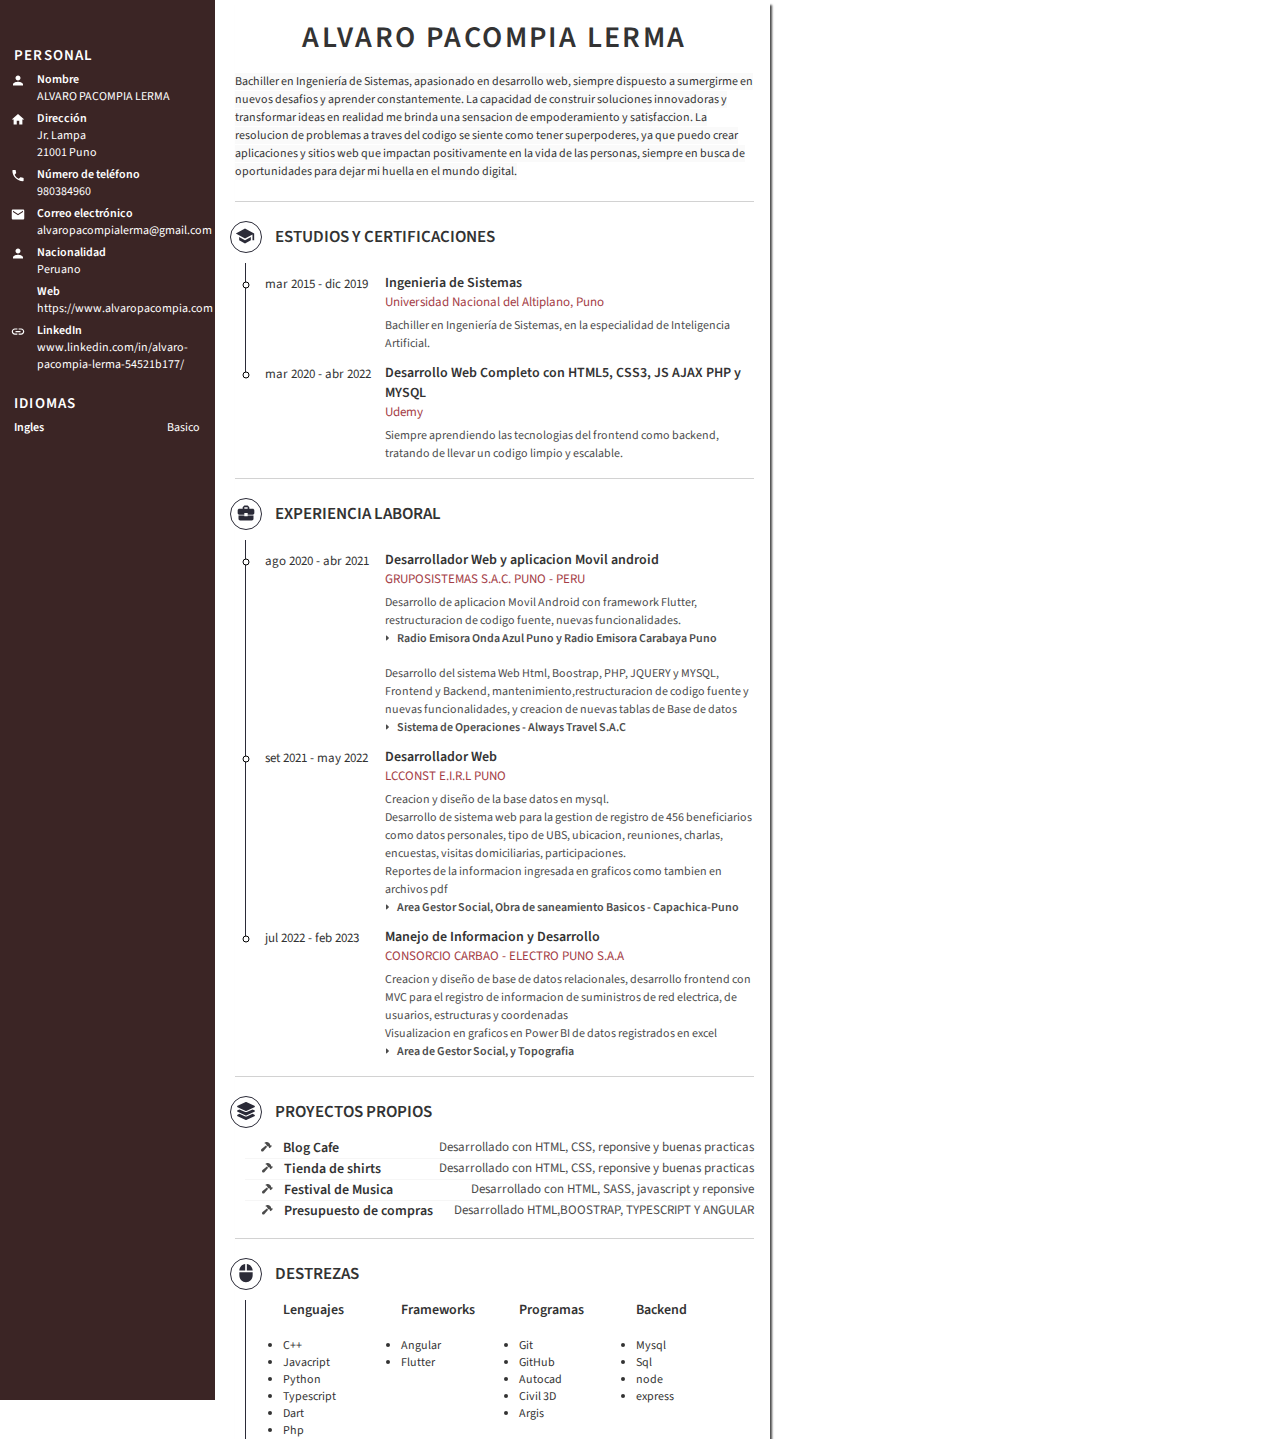
<file: index.html>
<!DOCTYPE html>
<html lang="es">

<head>
    <meta charset="UTF-8">
    <meta http-equiv="X-UA-Compatible" content="IE=edge">
    <meta name="viewport" content="width=device-width, initial-scale=1.0">
    <title>alvaro pacompia lerma</title>
    <meta http-equiv="Content-Type" content="text/html; charset=utf-8">
    <!-- fonts -->
    <link href="https://fonts.googleapis.com/css?family=Source+Sans+Pro:400,600,700" rel="stylesheet">
    <!-- ./fonts -->
    <link rel="stylesheet" href="estilos.css">
</head>

<body class="c--3f6592" style="overflow:x hidden !important;">


    

    
    <div class="sidebar--bg"></div>

    <aside class="sidebar">

        <!-- <div class="foto"> -->
        <!-- <img src="foto.jpg" alt="foto-cv"> -->
    <!-- </div> -->



        <!-- hola como estas -->
        <div class="sidebar--data">
            <h2 class="sidebar--title">
                <span>Personal</span>
            </h2>

            <ul class="sidebar--list">
                <li class="sidebar--item sidebar--item-personal">
                    <svg class="sidebar--item-icon" fill="#000000" height="24" viewBox="0 0 24 24" width="24"
                        xmlns="http://www.w3.org/2000/svg">
                        <path
                            d="M12 12c2.21 0 4-1.79 4-4s-1.79-4-4-4-4 1.79-4 4 1.79 4 4 4zm0 2c-2.67 0-8 1.34-8 4v2h16v-2c0-2.66-5.33-4-8-4z">
                        </path>
                        <path d="M0 0h24v24H0z" fill="none"></path>
                    </svg>
                    <span class="sidebar--label">Nombre</span><br>
                    ALVARO PACOMPIA LERMA
                </li>

                <li class="sidebar--item sidebar--item-personal">
                    <svg class="sidebar--item-icon" fill="#000000" height="24" viewBox="0 0 24 24" width="24"
                        xmlns="http://www.w3.org/2000/svg">
                        <path d="M10 20v-6h4v6h5v-8h3L12 3 2 12h3v8z"></path>
                        <path d="M0 0h24v24H0z" fill="none"></path>
                    </svg>
                    <span class="sidebar--label">Dirección</span><br>
                    Jr. Lampa <br>
                    21001 Puno
                </li>


                <li class="sidebar--item sidebar--item-personal">
                    <svg class="sidebar--item-icon" fill="#000000" height="24" viewBox="0 0 24 24" width="24"
                        xmlns="http://www.w3.org/2000/svg">
                        <path d="M0 0h24v24H0z" fill="none"></path>
                        <path
                            d="M6.62 10.79c1.44 2.83 3.76 5.14 6.59 6.59l2.2-2.2c.27-.27.67-.36 1.02-.24 1.12.37 2.33.57 3.57.57.55 0 1 .45 1 1V20c0 .55-.45 1-1 1-9.39 0-17-7.61-17-17 0-.55.45-1 1-1h3.5c.55 0 1 .45 1 1 0 1.25.2 2.45.57 3.57.11.35.03.74-.25 1.02l-2.2 2.2z">
                        </path>
                    </svg>
                    <span class="sidebar--label">Número de teléfono</span><br>
                    980384960
                </li>



                <li class="sidebar--item sidebar--item-personal">
                    <svg class="sidebar--item-icon" fill="#000000" height="24" viewBox="0 0 24 24" width="24"
                        xmlns="http://www.w3.org/2000/svg">
                        <path
                            d="M20 4H4c-1.1 0-1.99.9-1.99 2L2 18c0 1.1.9 2 2 2h16c1.1 0 2-.9 2-2V6c0-1.1-.9-2-2-2zm0 4l-8 5-8-5V6l8 5 8-5v2z">
                        </path>
                        <path d="M0 0h24v24H0z" fill="none"></path>
                    </svg>
                    <span class="sidebar--label">Correo electrónico</span><br>
                    alvaropacompialerma@gmail.com
                </li>



               

                <li class="sidebar--item sidebar--item-personal">
                    <svg class="sidebar--item-icon" fill="#000000" height="24" viewBox="0 0 24 24" width="24"
                        xmlns="http://www.w3.org/2000/svg">
                        <path
                            d="M12 12c2.21 0 4-1.79 4-4s-1.79-4-4-4-4 1.79-4 4 1.79 4 4 4zm0 2c-2.67 0-8 1.34-8 4v2h16v-2c0-2.66-5.33-4-8-4z">
                        </path>
                        <path d="M0 0h24v24H0z" fill="none"></path>
                    </svg>
                    <span class="sidebar--label">Nacionalidad</span><br>
                    Peruano
                </li>


                <li class="sidebar--item sidebar--item-personal">


                    <span class="sidebar--label">Web</span><br>
                    <a class="link" href="https://www.alvaropacompia.com"> https://www.alvaropacompia.com</a>
                   
                </li>


                <li class="sidebar--item sidebar--item-personal">
                    <svg class="sidebar--item-icon" fill="#000000" height="24" viewBox="0 0 24 24" width="24"
                        xmlns="http://www.w3.org/2000/svg">
                        <path d="M0 0h24v24H0z" fill="none"></path>
                        <path
                            d="M3.9 12c0-1.71 1.39-3.1 3.1-3.1h4V7H7c-2.76 0-5 2.24-5 5s2.24 5 5 5h4v-1.9H7c-1.71 0-3.1-1.39-3.1-3.1zM8 13h8v-2H8v2zm9-6h-4v1.9h4c1.71 0 3.1 1.39 3.1 3.1s-1.39 3.1-3.1 3.1h-4V17h4c2.76 0 5-2.24 5-5s-2.24-5-5-5z">
                        </path>
                    </svg>
                    <span class="sidebar--label">LinkedIn</span><br>
                    <a  class="link" href="https://www.linkedin.com/in/alvaro-pacompia-lerma-54521b177/">www.linkedin.com/in/alvaro-pacompia-lerma-54521b177/</a>
                    
                </li>

            </ul>

        </div>



























        <div class="sidebar--data">
            <h2 class="sidebar--title">
                <span>Idiomas</span>
            </h2>

            <ul class="sidebar--list">
                <li class="sidebar--item">
                    <span class="sidebar--label">Ingles</span>
                    <span class="sidebar--item-align-right"> Basico </span>
                </li>



            </ul>

        </div>
<BR></BR>
        <!-- <div class="sidebar--data">
            <h2 class="sidebar--title">
                <span>HABILIDADES BLANDAS</span>
            </h2>

            <ul class="sidebar--list">
                <li class="sidebar--item">
                    <span class="sidebar--label">Trabajo en Equipo</span>
                 
                </li>
                <li class="sidebar--item">
                    <span class="sidebar--label">Empatico</span>
                 
                </li>

                <li class="sidebar--item">
                    <span class="sidebar--label">Responsable</span>
                 
                </li>
                <li class="sidebar--item">
                    <span class="sidebar--label">Autodidacta</span>
                 
                </li>




            </ul>

        </div> -->


    </aside>

    <section class="sections">

        <div class="section--name" style="text-align: center;">
            <h1>ALVARO PACOMPIA LERMA</h1>
        </div>




        <div class="section">



            <div class="section section--summary">
                <div class="section--content">
                    <p><span style="color: rgb(51, 51, 51); background-color: rgb(250, 250, 250); text-align: center;">
                            Bachiller en Ingeniería de Sistemas, apasionado en desarrollo web, siempre dispuesto a
                            sumergirme en nuevos desafios y aprender constantemente. La capacidad de construir
                            soluciones innovadoras y transformar ideas en realidad me brinda una sensacion de
                            empoderamiento y satisfaccion. La resolucion de problemas a traves del codigo se siente como
                            tener superpoderes, ya que puedo crear aplicaciones y sitios web que impactan positivamente
                            en la vida de las personas, siempre en busca de oportunidades para dejar mi huella en el
                            mundo digital. </span></p>
                </div>
            </div>

        </div>

        <div class="section">
            <div class="section--title">
                <h2>
                    <i class="section--title-icon education">
                        <svg height="24" viewBox="0 0 24 24" width="24" xmlns="http://www.w3.org/2000/svg">
                            <path d="M0 0h24v24H0z" fill="none"></path>
                            <path d="M5 13.18v4L12 21l7-3.82v-4L12 17l-7-3.82zM12 3L1 9l11 6 9-4.91V17h2V9L12 3z">
                            </path>
                        </svg>
                    </i>

                    Estudios y certificaciones

                </h2>
            </div>

            <div class="section--time-line-overlay"></div>

            <ol class="section--list">


                <li class="section--item">
                    <div class="section--time-line">
                        <svg class="section--time-line-dot">
                            <circle cx="4" cy="4" r="3" stroke="black" stroke-width="1" fill="white"></circle>
                        </svg>
                    </div>
                    <div class="section--time-line-hide-overlay"></div>
                    <div class="section--heading-group">
                        <div class="section--date">
                            mar 2015 - dic 2019
                        </div>
                        <div class="section--heading">
                            <h3>Ingenieria de Sistemas</h3>
                        </div>
                        <div class="section--sub-heading">
                            Universidad Nacional del Altiplano, Puno </div>
                    </div>
                    <div class="section--content">
                        <p>Bachiller en Ingeniería de Sistemas, en la especialidad de Inteligencia Artificial.</p>
                    </div>
                </li>


                <li class="section--item">
                    <div class="section--time-line">
                        <svg class="section--time-line-dot">
                            <circle cx="4" cy="4" r="3" stroke="black" stroke-width="1" fill="white"></circle>
                        </svg>
                    </div>
                    <div class="section--time-line-hide-overlay"></div>
                    <div class="section--heading-group">
                        <div class="section--date">
                            mar 2020 - abr 2022
                        </div>
                        <div class="section--heading">
                            <h3>Desarrollo Web Completo con HTML5, CSS3, JS AJAX PHP y MYSQL</h3>
                        </div>
                        <div class="section--sub-heading">
                            Udemy </div>
                    </div>
                    <div class="section--content">
                        <p>Siempre aprendiendo las tecnologias del frontend como backend, tratando de llevar un codigo
                            limpio y escalable.</p>
                    </div>
                </li>

            </ol>
        </div>










        <div class="section">

            <div class="section--title">
                <h2>
                    <i class="section--title-icon work">
                        <svg fill="#000000" height="24" viewBox="0 0 24 24" width="24"
                            xmlns="http://www.w3.org/2000/svg">
                            <path d="M0 0h24v24H0zm10 5h4v2h-4zm0 0h4v2h-4z" fill="none"></path>
                            <path
                                d="M10 16v-1H3.01L3 19c0 1.11.89 2 2 2h14c1.11 0 2-.89 2-2v-4h-7v1h-4zm10-9h-4.01V5l-2-2h-4l-2 2v2H4c-1.1 0-2 .9-2 2v3c0 1.11.89 2 2 2h6v-2h4v2h6c1.1 0 2-.9 2-2V9c0-1.1-.9-2-2-2zm-6 0h-4V5h4v2z">
                            </path>
                        </svg>
                    </i>

                    Experiencia laboral

                </h2>
            </div>

            <div class="section--time-line-overlay"></div>

            <ol class="section--list">
                <li class="section--item">
                    <div class="section--time-line">
                        <svg class="section--time-line-dot">
                            <circle cx="4" cy="4" r="3" stroke="black" stroke-width="1" fill="white"></circle>
                        </svg>
                    </div>
                    <div class="section--time-line-hide-overlay"></div>
                    <div class="section--heading-group">
                        <div class="section--date">ago 2020 - abr 2021</div>
                        <div class="section--heading">
                            <h3>Desarrollador Web y aplicacion Movil android</h3>
                        </div>
                        <div class="section--sub-heading">
                            GRUPOSISTEMAS S.A.C. PUNO - PERU </div>
                    </div>
                    <div class="section--content">
                        <p>Desarrollo de aplicacion Movil Android con framework Flutter, 
                            restructuracion de codigo fuente,
                            nuevas funcionalidades. </p>
                        <p class="area"><svg xmlns="http://www.w3.org/2000/svg " class="ic" height="0.5rem" viewBox="0 0 256 512"><!--! Font Awesome Free 6.4.0 by @fontawesome - https://fontawesome.com License - https://fontawesome.com/license (Commercial License) Copyright 2023 Fonticons, Inc. --><path d="M246.6 278.6c12.5-12.5 12.5-32.8 0-45.3l-128-128c-9.2-9.2-22.9-11.9-34.9-6.9s-19.8 16.6-19.8 29.6l0 256c0 12.9 7.8 24.6 19.8 29.6s25.7 2.2 34.9-6.9l128-128z"/></svg>Radio Emisora Onda Azul Puno y Radio Emisora Carabaya Puno</p>
                        <br>
                        <p>Desarrollo del sistema Web Html, Boostrap, PHP, JQUERY y MYSQL, Frontend y Backend, mantenimiento,restructuracion de codigo
                            fuente y nuevas funcionalidades, y creacion de nuevas tablas de Base de datos </p>
                        <p class="area"><svg xmlns="http://www.w3.org/2000/svg " class="ic" height="0.5rem" viewBox="0 0 256 512"><!--! Font Awesome Free 6.4.0 by @fontawesome - https://fontawesome.com License - https://fontawesome.com/license (Commercial License) Copyright 2023 Fonticons, Inc. --><path d="M246.6 278.6c12.5-12.5 12.5-32.8 0-45.3l-128-128c-9.2-9.2-22.9-11.9-34.9-6.9s-19.8 16.6-19.8 29.6l0 256c0 12.9 7.8 24.6 19.8 29.6s25.7 2.2 34.9-6.9l128-128z"/></svg>Sistema de Operaciones - Always Travel S.A.C </p>
                    </div>
                </li>
                <li class="section--item">
                    <div class="section--time-line">
                        <svg class="section--time-line-dot">
                            <circle cx="4" cy="4" r="3" stroke="black" stroke-width="1" fill="white"></circle>
                        </svg>
                    </div>
                    <div class="section--time-line-hide-overlay"></div>
                    <div class="section--heading-group">
                        <div class="section--date">set 2021 - may 2022</div>
                        <div class="section--heading">
                            <h3>Desarrollador Web</h3>
                        </div>
                        <div class="section--sub-heading">
                            LCCONST E.I.R.L PUNO
                        </div>
                    </div>
                    <div class="section--content">
                        <p>Creacion y diseño de la base datos  en mysql.</p>
                        <p>Desarrollo de sistema web para la gestion de registro de 456 beneficiarios como datos personales, tipo de UBS, ubicacion, reuniones, charlas, encuestas, visitas domiciliarias, participaciones.</p>
                        <p>Reportes de la informacion ingresada en graficos como tambien en archivos pdf</p>
                        <p class="area"> <svg xmlns="http://www.w3.org/2000/svg " class="ic" height="0.5rem" viewBox="0 0 256 512"><!--! Font Awesome Free 6.4.0 by @fontawesome - https://fontawesome.com License - https://fontawesome.com/license (Commercial License) Copyright 2023 Fonticons, Inc. --><path d="M246.6 278.6c12.5-12.5 12.5-32.8 0-45.3l-128-128c-9.2-9.2-22.9-11.9-34.9-6.9s-19.8 16.6-19.8 29.6l0 256c0 12.9 7.8 24.6 19.8 29.6s25.7 2.2 34.9-6.9l128-128z"/></svg>Area Gestor Social, Obra de saneamiento Basicos - Capachica-Puno</p>
                    </div>
                </li>
                <li class="section--item">
                    <div class="section--time-line">
                        <svg class="section--time-line-dot">
                            <circle cx="4" cy="4" r="3" stroke="black" stroke-width="1" fill="white"></circle>
                        </svg>
                    </div>
                    <div class="section--time-line-hide-overlay"></div>
                    <div class="section--heading-group">
                        <div class="section--date">jul 2022 - feb 2023</div>
                        <div class="section--heading">
                            <h3>Manejo de Informacion y Desarrollo</h3>
                        </div>
                        <div class="section--sub-heading">
                            CONSORCIO CARBAO - ELECTRO PUNO S.A.A </div>
                    </div>
                    <div class="section--content">
                        <p>Creacion y diseño de base de datos relacionales, desarrollo frontend con MVC  para el registro de informacion de suministros de red electrica, de usuarios, estructuras y coordenadas </p>
                        <p>Visualizacion en graficos en Power BI de datos registrados en excel </p>
                        <p class="area"><svg xmlns="http://www.w3.org/2000/svg " class="ic" height="0.5rem" viewBox="0 0 256 512"><!--! Font Awesome Free 6.4.0 by @fontawesome - https://fontawesome.com License - https://fontawesome.com/license (Commercial License) Copyright 2023 Fonticons, Inc. --><path d="M246.6 278.6c12.5-12.5 12.5-32.8 0-45.3l-128-128c-9.2-9.2-22.9-11.9-34.9-6.9s-19.8 16.6-19.8 29.6l0 256c0 12.9 7.8 24.6 19.8 29.6s25.7 2.2 34.9-6.9l128-128z"/></svg>Area de Gestor Social, y Topografia</P>
                    </div>
                </li>
            </ol>
        </div>

        <div class="section">

            <div class="section--title">
                <h2>
                    <i class="section--title-icon work">
                        <svg xmlns="http://www.w3.org/2000/svg" height="1rem" viewBox="0 0 576 512"><!--! Font Awesome Free 6.4.0 by @fontawesome - https://fontawesome.com License - https://fontawesome.com/license (Commercial License) Copyright 2023 Fonticons, Inc. --><path d="M264.5 5.2c14.9-6.9 32.1-6.9 47 0l218.6 101c8.5 3.9 13.9 12.4 13.9 21.8s-5.4 17.9-13.9 21.8l-218.6 101c-14.9 6.9-32.1 6.9-47 0L45.9 149.8C37.4 145.8 32 137.3 32 128s5.4-17.9 13.9-21.8L264.5 5.2zM476.9 209.6l53.2 24.6c8.5 3.9 13.9 12.4 13.9 21.8s-5.4 17.9-13.9 21.8l-218.6 101c-14.9 6.9-32.1 6.9-47 0L45.9 277.8C37.4 273.8 32 265.3 32 256s5.4-17.9 13.9-21.8l53.2-24.6 152 70.2c23.4 10.8 50.4 10.8 73.8 0l152-70.2zm-152 198.2l152-70.2 53.2 24.6c8.5 3.9 13.9 12.4 13.9 21.8s-5.4 17.9-13.9 21.8l-218.6 101c-14.9 6.9-32.1 6.9-47 0L45.9 405.8C37.4 401.8 32 393.3 32 384s5.4-17.9 13.9-21.8l53.2-24.6 152 70.2c23.4 10.8 50.4 10.8 73.8 0z"/></svg>
                    </i>

                   PROYECTOS PROPIOS 

                </h2>
            </div>

            <!-- <div class="section--time-line-overlay"></div> -->

            <ol class="section--list">
            
                <li >
                    
                    <!-- <div class="section--time-line-hide-overlay"></div> -->
                    <div class="titlePropio">
                        
                        <div > 
                            
                            
                            <h3 >
                                <svg  class="ic" xmlns="http://www.w3.org/2000/svg" height="0.6rem" viewBox="0 0 576 512"><!--! Font Awesome Free 6.4.0 by @fontawesome - https://fontawesome.com License - https://fontawesome.com/license (Commercial License) Copyright 2023 Fonticons, Inc. --><path d="M413.5 237.5c-28.2 4.8-58.2-3.6-80-25.4l-38.1-38.1C280.4 159 272 138.8 272 117.6V105.5L192.3 62c-5.3-2.9-8.6-8.6-8.3-14.7s3.9-11.5 9.5-14l47.2-21C259.1 4.2 279 0 299.2 0h18.1c36.7 0 72 14 98.7 39.1l44.6 42c24.2 22.8 33.2 55.7 26.6 86L503 183l8-8c9.4-9.4 24.6-9.4 33.9 0l24 24c9.4 9.4 9.4 24.6 0 33.9l-88 88c-9.4 9.4-24.6 9.4-33.9 0l-24-24c-9.4-9.4-9.4-24.6 0-33.9l8-8-17.5-17.5zM27.4 377.1L260.9 182.6c3.5 4.9 7.5 9.6 11.8 14l38.1 38.1c6 6 12.4 11.2 19.2 15.7L134.9 484.6c-14.5 17.4-36 27.4-58.6 27.4C34.1 512 0 477.8 0 435.7c0-22.6 10.1-44.1 27.4-58.6z"/></svg>

                                Blog Cafe</h3>
                        </div>
                      
                        <div class="section--sub-heading">
                            <p>Desarrollado con HTML, CSS, reponsive y buenas practicas</p>
                        </div>
                    </div>
                
                </li>

                <hr>

                
                <li class="section--item2">
                  
                    <!-- <div class="section--time-line-hide-overlay"></div> -->
                    <div class="titlePropio">
                        <div > 

                            <h3 >
                                <svg  class="ic" xmlns="http://www.w3.org/2000/svg" height="0.6rem" viewBox="0 0 576 512"><!--! Font Awesome Free 6.4.0 by @fontawesome - https://fontawesome.com License - https://fontawesome.com/license (Commercial License) Copyright 2023 Fonticons, Inc. --><path d="M413.5 237.5c-28.2 4.8-58.2-3.6-80-25.4l-38.1-38.1C280.4 159 272 138.8 272 117.6V105.5L192.3 62c-5.3-2.9-8.6-8.6-8.3-14.7s3.9-11.5 9.5-14l47.2-21C259.1 4.2 279 0 299.2 0h18.1c36.7 0 72 14 98.7 39.1l44.6 42c24.2 22.8 33.2 55.7 26.6 86L503 183l8-8c9.4-9.4 24.6-9.4 33.9 0l24 24c9.4 9.4 9.4 24.6 0 33.9l-88 88c-9.4 9.4-24.6 9.4-33.9 0l-24-24c-9.4-9.4-9.4-24.6 0-33.9l8-8-17.5-17.5zM27.4 377.1L260.9 182.6c3.5 4.9 7.5 9.6 11.8 14l38.1 38.1c6 6 12.4 11.2 19.2 15.7L134.9 484.6c-14.5 17.4-36 27.4-58.6 27.4C34.1 512 0 477.8 0 435.7c0-22.6 10.1-44.1 27.4-58.6z"/></svg>
                                Tienda de shirts</h3>
                        </div>
                      
                        <div class="section--sub-heading">
                            <p>Desarrollado con HTML, CSS, reponsive y buenas practicas</p>
                        </div>
                    </div>
                
                </li>

                <hr>

                
                <li class="section--item2">
                   
                    <!-- <div class="section--time-line-hide-overlay"></div> -->
                    <div class="titlePropio">
                        <div > 
                            <h3 >
                                <svg  class="ic" xmlns="http://www.w3.org/2000/svg" height="0.6rem" viewBox="0 0 576 512"><!--! Font Awesome Free 6.4.0 by @fontawesome - https://fontawesome.com License - https://fontawesome.com/license (Commercial License) Copyright 2023 Fonticons, Inc. --><path d="M413.5 237.5c-28.2 4.8-58.2-3.6-80-25.4l-38.1-38.1C280.4 159 272 138.8 272 117.6V105.5L192.3 62c-5.3-2.9-8.6-8.6-8.3-14.7s3.9-11.5 9.5-14l47.2-21C259.1 4.2 279 0 299.2 0h18.1c36.7 0 72 14 98.7 39.1l44.6 42c24.2 22.8 33.2 55.7 26.6 86L503 183l8-8c9.4-9.4 24.6-9.4 33.9 0l24 24c9.4 9.4 9.4 24.6 0 33.9l-88 88c-9.4 9.4-24.6 9.4-33.9 0l-24-24c-9.4-9.4-9.4-24.6 0-33.9l8-8-17.5-17.5zM27.4 377.1L260.9 182.6c3.5 4.9 7.5 9.6 11.8 14l38.1 38.1c6 6 12.4 11.2 19.2 15.7L134.9 484.6c-14.5 17.4-36 27.4-58.6 27.4C34.1 512 0 477.8 0 435.7c0-22.6 10.1-44.1 27.4-58.6z"/></svg>
                                Festival de Musica</h3>
                        </div>
                      
                        <div class="section--sub-heading">
                            <p>Desarrollado con HTML, SASS, javascript y reponsive </p>
                        </div>
                    </div>
                
                </li>
                <hr>
                
                <li class="section--item2">
                 
                    <!-- <div class="section--time-line-hide-overlay"></div> -->
                    <div class="titlePropio">
                        <div > 
                            <h3 >
                                <svg  class="ic" xmlns="http://www.w3.org/2000/svg" height="0.6rem" viewBox="0 0 576 512"><!--! Font Awesome Free 6.4.0 by @fontawesome - https://fontawesome.com License - https://fontawesome.com/license (Commercial License) Copyright 2023 Fonticons, Inc. --><path d="M413.5 237.5c-28.2 4.8-58.2-3.6-80-25.4l-38.1-38.1C280.4 159 272 138.8 272 117.6V105.5L192.3 62c-5.3-2.9-8.6-8.6-8.3-14.7s3.9-11.5 9.5-14l47.2-21C259.1 4.2 279 0 299.2 0h18.1c36.7 0 72 14 98.7 39.1l44.6 42c24.2 22.8 33.2 55.7 26.6 86L503 183l8-8c9.4-9.4 24.6-9.4 33.9 0l24 24c9.4 9.4 9.4 24.6 0 33.9l-88 88c-9.4 9.4-24.6 9.4-33.9 0l-24-24c-9.4-9.4-9.4-24.6 0-33.9l8-8-17.5-17.5zM27.4 377.1L260.9 182.6c3.5 4.9 7.5 9.6 11.8 14l38.1 38.1c6 6 12.4 11.2 19.2 15.7L134.9 484.6c-14.5 17.4-36 27.4-58.6 27.4C34.1 512 0 477.8 0 435.7c0-22.6 10.1-44.1 27.4-58.6z"/></svg>
                                Presupuesto de compras</h3>
                        </div>
                      
                        <div class="section--sub-heading">
                            <p>Desarrollado HTML,BOOSTRAP, TYPESCRIPT Y ANGULAR</p>
                        </div>
                    </div>
                
                </li>
               
            </ol>
        </div>

<br>







        <div class="section">

            <div class="section--title">
                <h2>
                    <i class="section--title-icon skill">
                        <svg fill="#000000" height="24" viewBox="0 0 24 24" width="24"
                            xmlns="http://www.w3.org/2000/svg">
                            <path d="M0 0h24v24H0z" fill="none"></path>
                            <path
                                d="M13 1.07V9h7c0-4.08-3.05-7.44-7-7.93zM4 15c0 4.42 3.58 8 8 8s8-3.58 8-8v-4H4v4zm7-13.93C7.05 1.56 4 4.92 4 9h7V1.07z">
                            </path>
                        </svg>
                    </i>

                    Destrezas
                </h2>
            </div>
            <style>
                .destresas {

                    display: grid;
                    grid-template-columns: repeat(4, 1fr);
                    justify-content: center;
                    margin-left: 3rem;

                }
            </style>
            <div class="section--time-line-overlay"></div>
            <div class="destresas">
                <div class="leng">
                    <h3>Lenguajes</h3>

                    <br>
                    <li>C++</li>
                    <li>Javacript</li>
                    <li>Python</h3>
                    <li>Typescript</li>
                    <li>Dart</li>
                    <li>Php</li>

                </div>
                <div class="fre">
                    <h3>Frameworks</h3>
                    <br>
                    <li>Angular</li>
                    <li>Flutter</li>
                </div>
                <div class="fre">
                    <h3>Programas</h3>
                    <br>
                    <li>Git</li>
                    <li>GitHub</li>
                    <li>Autocad</li>
                    <li>Civil 3D</li>
                    <li>Argis</li>




                </div>
                <div class="fre">
                    <h3>Backend</h3>
                    <br>
                    <li>Mysql</li>
                    <li>Sql</li>
                    <li>node</li>
                    <li>express</li>
                   




                </div>

            </div>

        </div>
    </section>


</body>

</html>


</html>
</file>
<file: estilos.css>
* {
    -webkit-font-smoothing: antialiased;
    -moz-osx-font-smoothing: grayscale;
    box-sizing: border-box;
}

/* colores */

:root{
    --blanco: #fff;
}


html {
    height: 100%;
}

body {
    
    width: 21cm;
    height: 100%;
    min-height: 29.7cm;
    position: relative;
    margin: 0;
    padding: 0 0;
    color: #333333;
    line-height: 22px;
    font: 12px "Source Sans Pro", Arial;
    font-style: normal;
}

h1 {
    letter-spacing: 0.08em;
    text-transform: uppercase;
    font-style: normal;
    font-size: 30px;
    margin: 0;
    padding: 16px 0 24px 0;
    font-weight: 600;
}

h1 span {
    position: relative;
    font-style: normal;
    display: inline;
    margin-right: 3px;
    padding: 0;
}

h2 {
    text-transform: uppercase;
    font-size: 17px;
    font-weight: 600;
    margin: 0;
    padding: 0;
}

h3 {
    font-size: 14px;
    font-weight: 600;
    margin: 0;
    padding: 0;
}

p {
    color: #4c4c4c;
    line-height: 18px;
    font-weight: 400;
    margin: 0;
    padding: 0;
}

hr {
    border: none;
    height: 1px;
    width: 100%;
    padding: 0;
    margin: 0;
    background: #d2d2d2;
}

aside{
    background-color: #3b2525;
}

.titlePropio{
    margin-left: 1rem;
  display: flex;
  justify-content: space-between;

}

hr{
    opacity: 0.2;
}


.area{
    font-weight: 600;
    
}
.ic{
    opacity: 0.7;
    margin-right: 0.5rem;
}
.link{
    text-decoration: none;
    color: var(--blanco);
}
.sections {
    padding-right: 1rem;
    /* border-right: 1px solid #4c4c4c; */
    box-shadow: 2px 5px 2px #4c4c4c;
    left: 235px;
    position: relative;
    width: 535px;
}

.section {
    position: relative;
    width: 100%;
    padding: 0;
}

.section p {
    display: block;
    font-style: normal;
}

.section:last-child {
    border: none;
}

.section.section--summary {
    top: -10px;
    margin-bottom: 10px;
}

.section--title {
    display: inline-block;
    position: relative;
    width: 100%;
    z-index: 99;
    margin: 0 0 0 0;
    font-weight: 600;
    background: #fff;
    padding: 19px 0 10px 10px;
    border-top: 1px solid #d2d2d2;
    page-break-inside: avoid;
}

.section--title span {
    display: inline-block;
    margin-right: 2px;
}

.section--title-icon {
    position: relative;
    top: 0px;
    display: inline-block;
    height: 32px;
    width: 32px;
    margin-left: -15px;
    margin-right: 10px;
    border-radius: 50%;
    border: 1px solid #2b2b38;
}

.section--title-icon svg {
    position: relative;
    top: 3px;
    left: 4px;
    height: 20px;
    width: 20px;
    fill: #2b2b38;
}

.section--title-icon.education svg {
    top: 4px;
    left: 4px;
}

.section--title-icon.course svg {
    top: 5px;
    left: 5px;
}

.section--title-icon.work svg {
    top: 4px;
    left: 5px;
}

.section--title-icon.internships svg {
    top: 4px;
    left: 5px;
}

.section--title-icon.certificate svg {
    top: 4px;
    left: 5px;
}

.section--title-icon.single-textarea svg {
    top: 4px;
    left: 5px;
}

.section--title-icon.extra-curricular svg {
    top: 4px;
    left: 5px;
}

.section--title-icon.characteristic svg {
    top: 4px;
    left: 5px;
}

.section--title-icon.skill svg {
    top: 4px;
    left: 5px;
}

.section--title-icon.hobby svg {
    top: 5px;
    left: 5px;
}

.section--title-icon.language svg {
    top: 5px;
    left: 5px;
}

.section--title-icon.reference svg {
    top: 5px;
    left: 5px;
}

.section--time-line-overlay {
    position: absolute;
    top: 0;
    left: 10px;
    height: 100%;
    width: 1px;
    background: #2b2b38;
}

.section--time-line {
    position: absolute;
    top: 0;
    left: 0;
    height: 100%;
    width: 1px;
    background: #2b2b38;
}

.section--time-line-hide-overlay {
    display: none;
    position: absolute;
    left: -5px;
    top: 25px;
    width: 10px;
    height: 100%;
    background: #fff;
    z-index: 9;
}

.section.references .section--time-line-dot {
    top: 15px;
}

.section.references .section--date {
    top: 10px;
}

.section.references .section--time-line-hide-overlay {
    height: 95%;
}

.section--item:last-child {
    background: #fff;
    padding-bottom: 15px;
}

.section--item:last-child .section--time-line {
    height: 30px;
}

.section--item:last-child .section--time-line-hide-overlay {
    display: inline;
}

.section:last-child .section--item:last-child {
    padding-bottom: 0;
}

/*.section:last-child .section--item:last-child .section--heading-group {
    padding-bottom: 0;
}*/

.section--time-line-dot {
    position: absolute;
    left: -3px;
    top: 18px;
    height: 12px;
    width: 10px;
    z-index: 999;
    /* fill: red; */
    /* height: 9px;
    width: 9px; */
    /* border-radius: 50%; */
    /* background: #fff; */
    /* border: 1px solid #2b2b38; */
    /* border: 0.1em solid #2b2b38; */
}

.section--heading-group {
    display: block;
    margin: 0;
    padding: 0 0 6px 0;
    page-break-inside: avoid !important;
}

.section--list {
    display: block;
    list-style: none;
    padding: 0 0 0 10px;
    margin: 0;
}

.section--list.skills {
    margin-bottom: 20px;
}

.section--list.no-indent .section--item {
    padding-left: 20px;
}

.section--item {
    display: block;
    position: relative;
    list-style: none;
    padding: 0 0 0 140px;
    margin: 0;
}

.section--item2 {
    display: block;
    position: relative;
    list-style: none;
    padding: 0 0 0 1px;
    margin: 0;
}
.section--item.skills {
    display: inline-block;
    padding-top: 5px;
    padding-bottom: 0px;
    width: 100%;
    margin: 0;
    padding-left: 25px;
    border-left: 1px solid #2b2b38;
}

.section--item.skills h3 {
    font-size: 13px;
}

.section--item.skills:last-child {
    padding-bottom: 0;
}

.skills--label {
    display: inline-block;
    width: 175px;
    margin: 0 0 0 -5px;
}

.skills--stars {
    display: inline-block;
    position: relative;
    top: 4px;
}

.skills--stars svg {
    fill: #b1b1b1;
}

.skills--stars svg.active {
    fill: #2b2b38;
}

.section--date {
    position: absolute;
    left: 20px;
    top: 12px;
    width: 120px;
    font-size: 13px;
    padding: 0;
    margin: 0;
}

.section--heading {
    display: block;
    padding: 10px 0 0 0;
    margin: 0;
}

.section--sub-heading {
    display: block;
    padding: 0;
    margin: 0;
    color: #a43d46;
    font-size: 13px;
}

.section--content {
    display: block;
    padding: 0;
    margin: 0;
}

.section--content p {
    display: block;
}

.section--content ul,
.section--content ol {
    page-break-inside: auto;
    white-space: normal;
    font-weight: 400;
    list-style-position: outside;
    color: #4c4c4c;
    margin: 0;
    padding: 0 0 0 16px;
}

.section--content ul li,
.section--content ol li {
    line-height: 18px;
}

.section--content ul li {
    list-style-type: disc;
}

.section--content ol {
    padding-left: 14px;
}

.section--content-single-textarea {
    padding-bottom: 10px;
}

.sidebar--bg {
    position: fixed;
    top: 0;
    left: 0;
    width: 215px;
    background: #2b2b38;
    height: 1400px;
    overflow-x: hidden;
    overflow-y: hidden;
}

.sidebar {
    left: 0;
    position: fixed;
    z-index: 1;
    color: #fff;
    padding: 25px 0 0 14px;
    width: 215px;
    height: auto;
}

.sidebar--data {
    display: block;
}

.sidebar--title {
    display: inline-block;
    font-size: 15px;
    font-style: normal;
    position: relative;
    width: 88%;
    padding: 20px 0 5px 0;
    margin: 0 0 0 0;
    page-break-inside: avoid;
    letter-spacing: 0.08em;
}

.sidebar--title span {
    display: inline-block;
    width: 100%;
    margin: 0;
    padding: 0;
    font-weight: 600;
    font-style: normal;
    padding-right: 2px;
    z-index: 1;
    /* background: #607d8b; */
}

.sidebar--title span:last-child {
    padding-right: 10px;
}

.sidebar--title hr {
    position: absolute;
    left: 0;
    bottom: 18px;
    border: none;
    height: 1px;
    width: calc(100% - 10px);
    background: #fff;
}

.sidebar--title svg {
    position: relative;
    top: 4px;
    margin-right: 4px;
}

.sidebar--label {
    font-weight: 600;
}

.sidebar--list {
    display: block;
    list-style: none;
    margin: 0;
    padding: 0;
}

.sidebar--item {
    display: block;
    list-style: none;
    position: relative;
    font-size: 12px;
    margin: 0;
    padding: 0 5px 5px 0;
}

.sidebar--item.sidebar--item-personal {
    padding: 0 5px 5px 23px;
}

.sidebar--item.sidebar--item-interest {
    padding-left: 12px;
    padding-bottom: 0;
}

.sidebar--item:last-child {
    padding-bottom: 0;
}

.sidebar--icon-square {
    display: inline-block;
    height: 5px;
    width: 5px;
    position: absolute;
    top: 9px;
    margin: 0 5px 0 0;
    background: #fff;
    left: 0;
}

.sidebar--item-icon {
    top: 2px;
    left: -8px;
    position: absolute;
    fill: #fff;
    height: 15px;
}

.sidebar--item-text {
    line-height: 21px;
}

.sidebar--item-align-right {
    float: right;
    margin-right: 10px;
}

/*** START --- UPDATE COLOR ***/
.c--434a54 .sidebar--bg,
.c--434a54 .sidebar--title span {
    background: #434a54 !important;
}

.c--434a54 .section--sub-heading {
    color: #757575;
}

.c--434a54 .skills--stars svg {
    fill: #434a54 !important;
}

.c--434a54 .skills--stars svg:not(.active) {
    fill: #b4b7bb !important;
}

.c--da4453 .sidebar--bg,
.c--da4453 .sidebar--title span {
    background: #da4453 !important;
}

.c--da4453 .section--sub-heading {
    color: #a43d46;
}

.c--da4453 .skills--stars svg {
    fill: #da4453 !important;
}

.c--da4453 .skills--stars svg:not(.active) {
    fill: #f0b4ba !important;
}

.c--3f6592 .sidebar--bg,
.c--3f6592 .sidebar--title span {
    background: #3b2525 !important;
    /* style="background-color: #3b2525;" */
}

.c--3f6592 .section--sub-heading {
    color: #a43d46;
}

.c--3f6592 .skills--stars svg {
    fill: #3f6592 !important;
}

.c--3f6592 .skills--stars svg:not(.active) {
    fill: #b2c2d4 !important;
}

.c--f1b230 .sidebar--bg,
.c--f1b230 .sidebar--title span {
    background: #f1b230 !important;
}

.c--f1b230 .section--sub-heading {
    color: #986c14;
}

.c--f1b230 .skills--stars svg {
    fill: #f1b230 !important;
}

.c--f1b230 .skills--stars svg:not(.active) {
    fill: #f9e0b0 !important;
}

.c--37bc9b .sidebar--bg,
.c--37bc9b .sidebar--title span {
    background: #37bc9b !important;
}

.c--37bc9b .section--sub-heading {
    color: #187d64;
}

.c--37bc9b .skills--stars svg {
    fill: #37bc9b !important;
}

.c--37bc9b .skills--stars svg:not(.active) {
    fill: #b0e4d7 !important;
}

/*** END --- UPDATE COLOR ***/

html[lang=tr] body {
    font-family: "Helvetica";
}

html[lang=tr] .section--date {
    font-size: 12px;
    width: 130px;
}

html[lang=tr] .sidebar--item {
    line-height: 18px;
}

.foto {
    width: 100%;
    height: 100%;
    display: flex;
    justify-content: center;
    align-items: center;
    /* margin-right: 10px; */
}

img {
    width: 70%;
    /* height: 80%; */
    border-radius: 3px;
}

/*strong { white-space: nowrap; }*/
</file>
